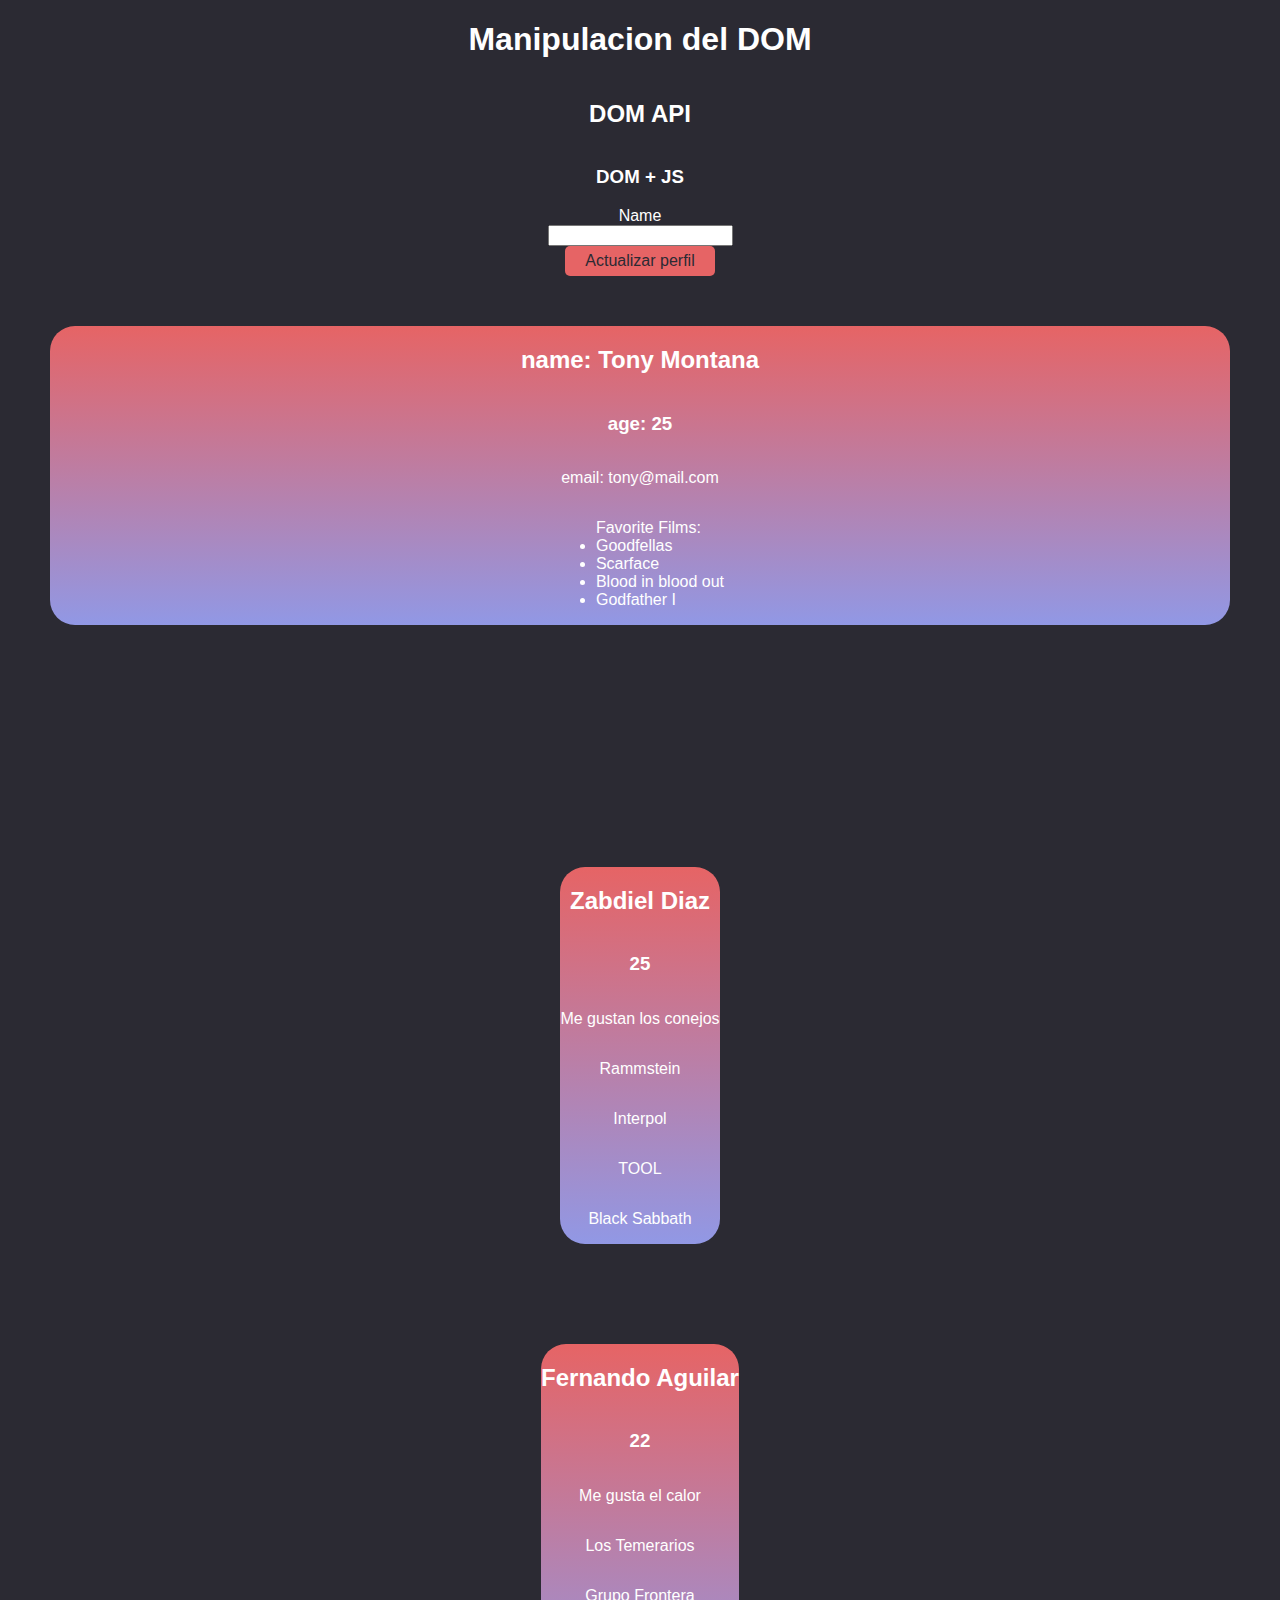
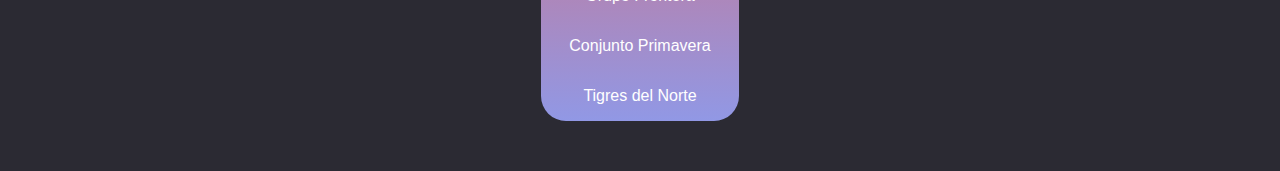
<file: index.html>
<!DOCTYPE html>
<html lang="en">
<head>
    <meta charset="UTF-8">
    <meta name="viewport" content="width=device-width, initial-scale=1.0">
    <title>Manipulacion del DOM</title>
    <script src="./js/main.js" async defer></script>
    <link rel="stylesheet" href="./styles/styles.css">
</head>
<body>
    <div class="main container">
        <h1 id='title1'>Manipulacion del DOM</h1>
        <h2 class='subtitulo'>Eventos</h2>
        <h3 class='subtitulo'>DOM + JS</h3>
        <label for="name">Name</label>
        <input id="name" type="text" name="username" value="">
        <button id="ProfileBtn">Actualizar perfil</button>
    </div>

    <div class="profile container">
        <h2 id="username"></h2>
        <h3 id="age"></h3>
        <p id="mail"></p>
        <ul id="fav-films">Favorite Films:</ul>
    </div>

    <div id="profiles" class="profiles container">
        <h2 id="username"></h2>
        <h3 id="age"></h3>
        <p id="mail"></p>
        <ul id="fav_music"></ul>
        <!-- <ul id="bandList"></ul> -->
    </div>
</body>
</html>
</file>
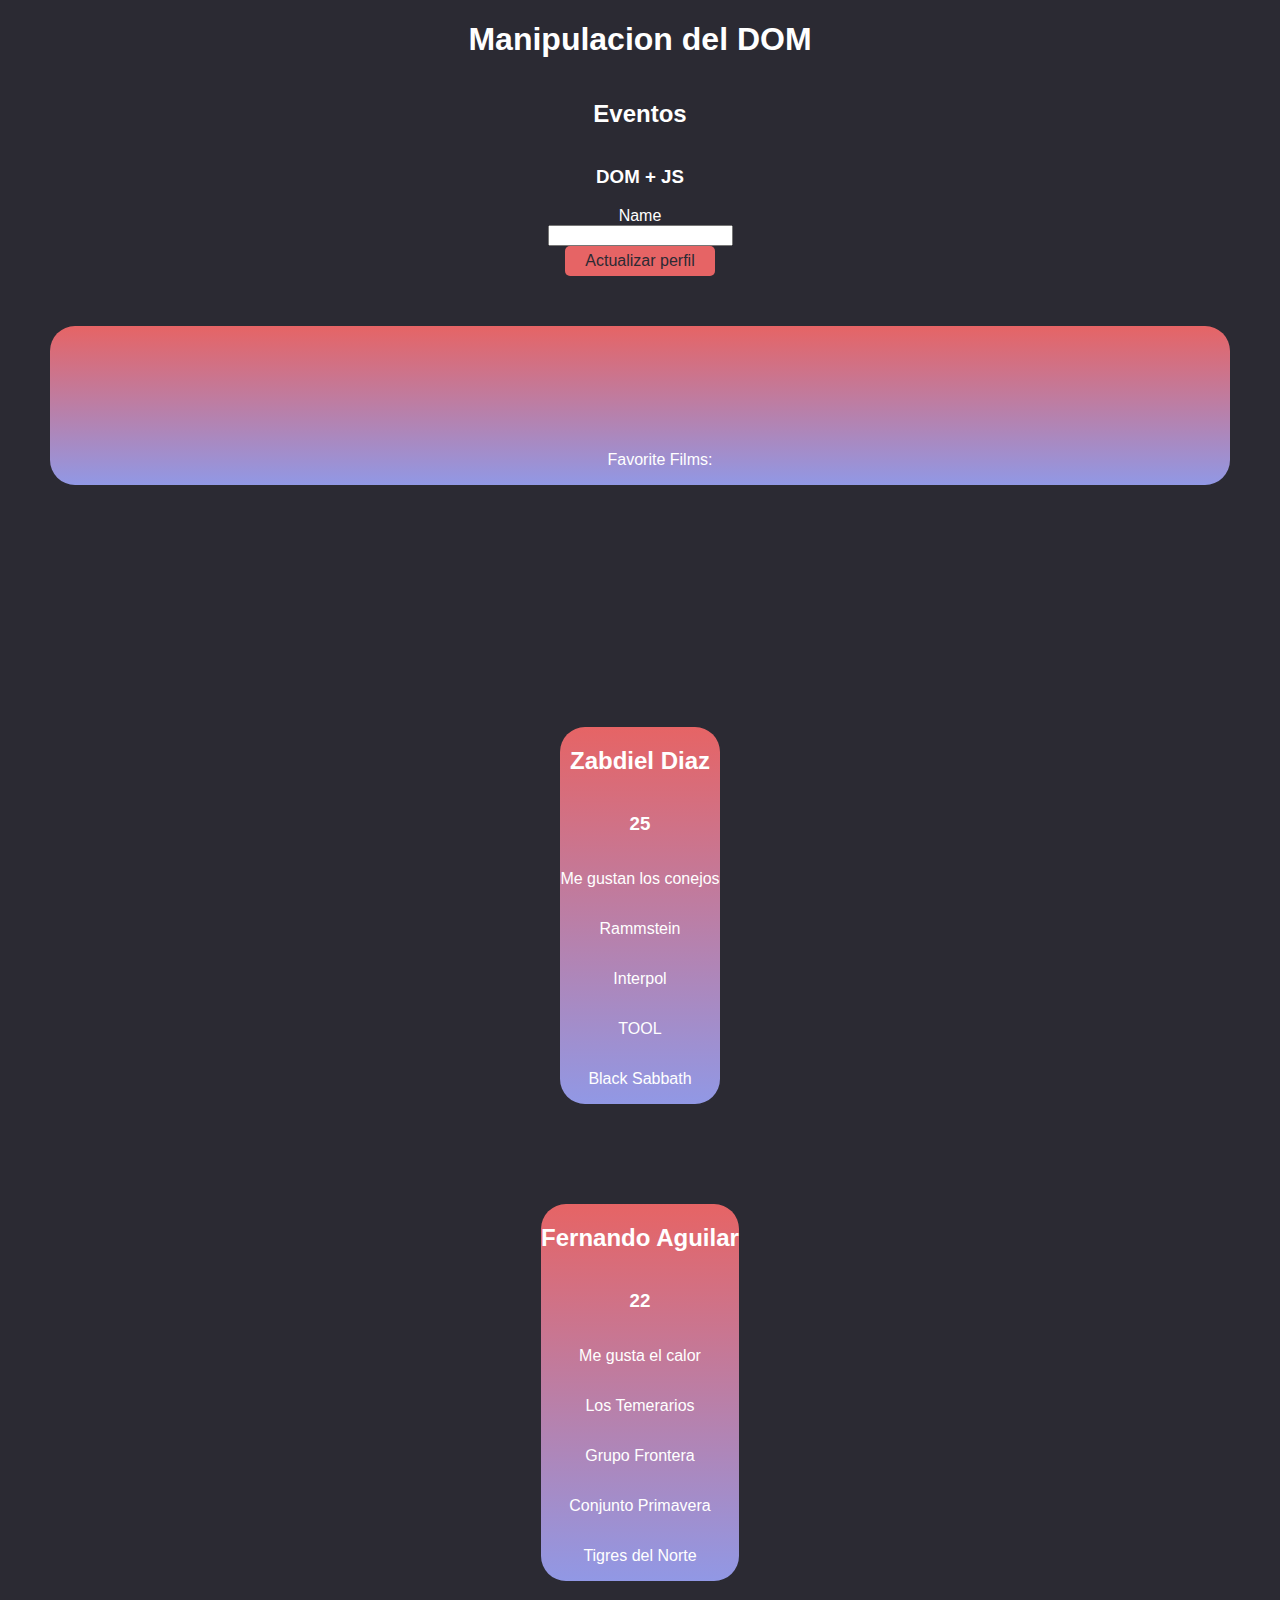
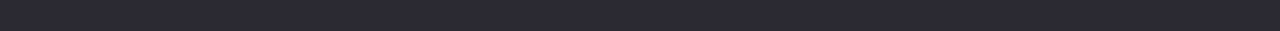
<file: ejercicio1.html>
<!DOCTYPE html>
<html lang="en">
<head>
    <meta charset="UTF-8">
    <meta name="viewport" content="width=device-width, initial-scale=1.0">
    <title>EJERCICIO 1</title>
    <script src="./js/ejercicio1.js" async defer></script>
    <link rel="stylesheet" href="./styles/styles.css">
</head>
<body>
    <div class="main container">
        <h1 id='title1'>Manipulacion del DOM</h1>
        <h2 class='subtitulo'>Eventos</h2>
        <h3 class='subtitulo'>DOM + JS</h3>
        <label for="name">Name</label>
        <input id="name" type="text" name="username" value="">
        <button id="ProfileBtn">Actualizar perfil</button>
    </div>

    <div class="profile container">
        <h2 id="username"></h2>
        <h3 id="age"></h3>
        <p id="mail"></p>
        <ul id="fav-films">Favorite Films:</ul>
    </div>

    <div id="profiles" class="profiles container">
        <h2 id="username"></h2>
        <h3 id="age"></h3>
        <p id="mail"></p>
        <ul id="fav_music"></ul>
        <!-- <ul id="bandList"></ul> -->
    </div>
</body>
</html>
</file>
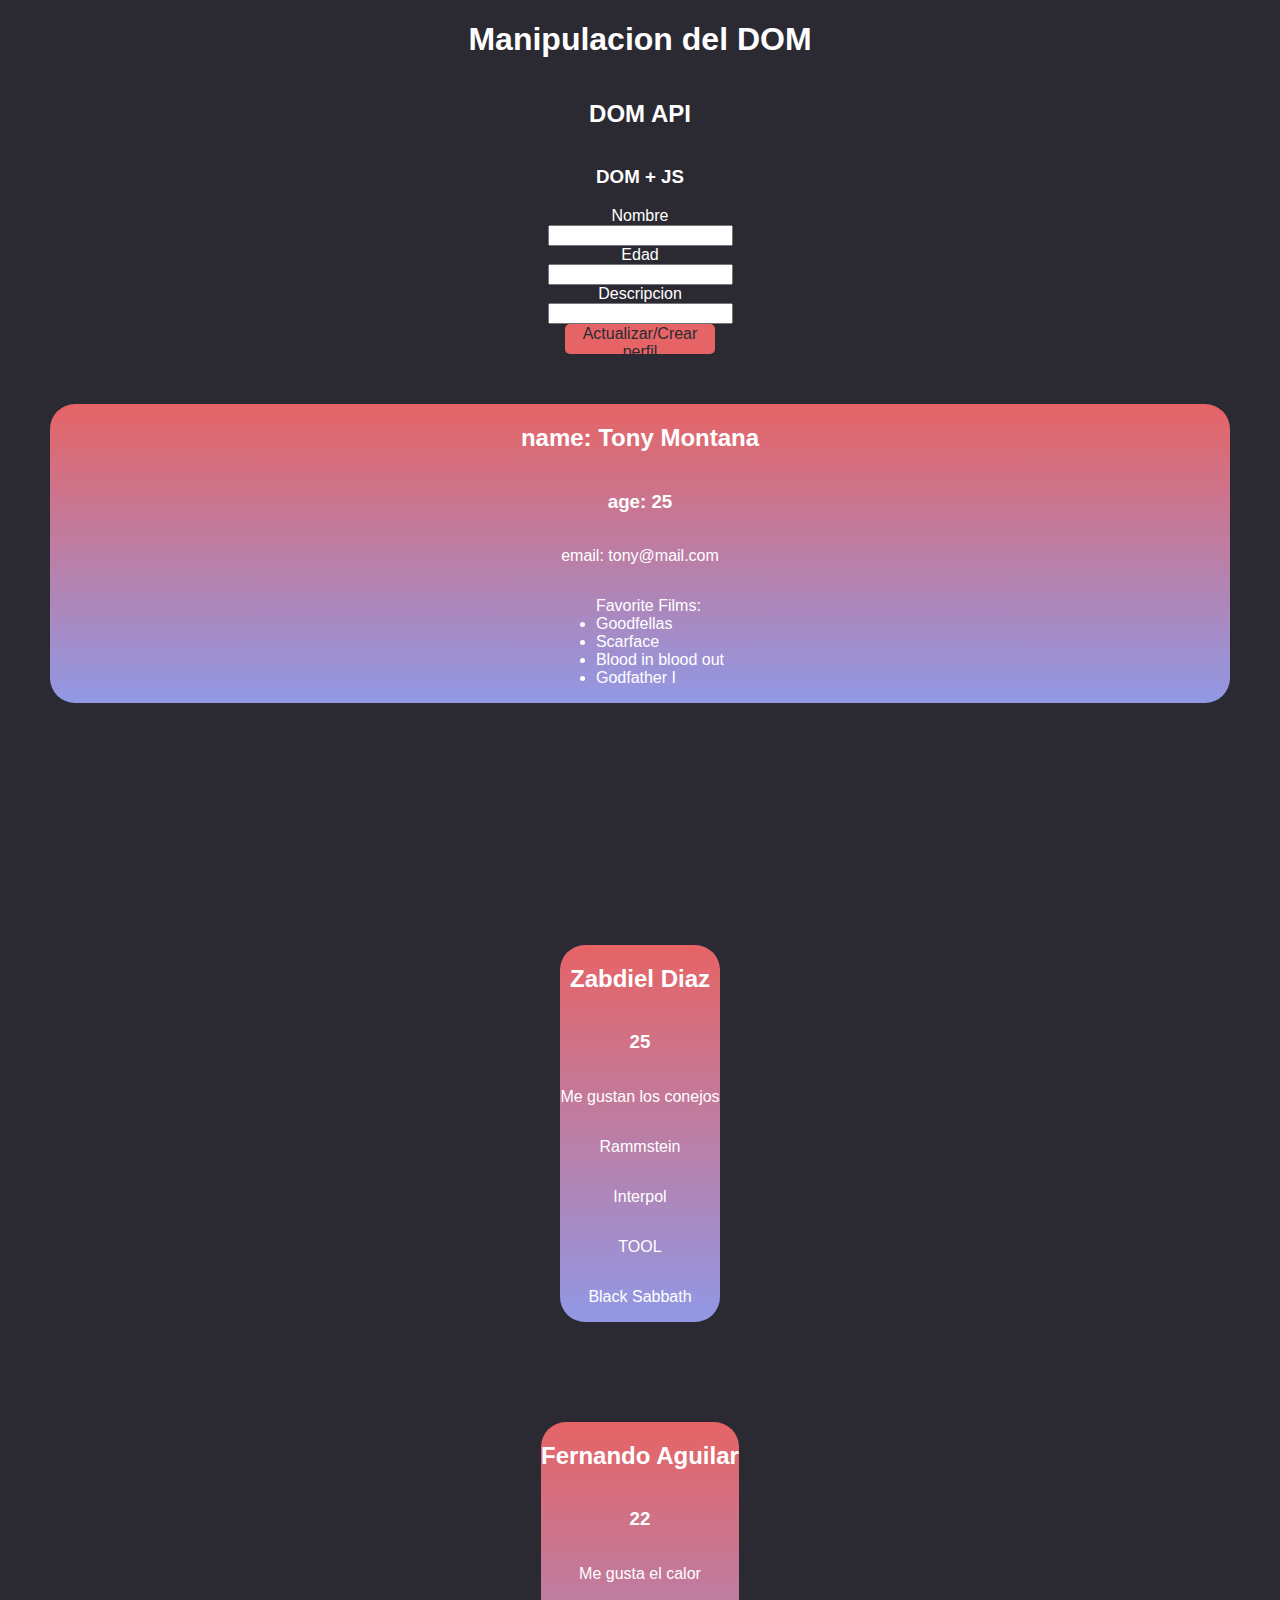
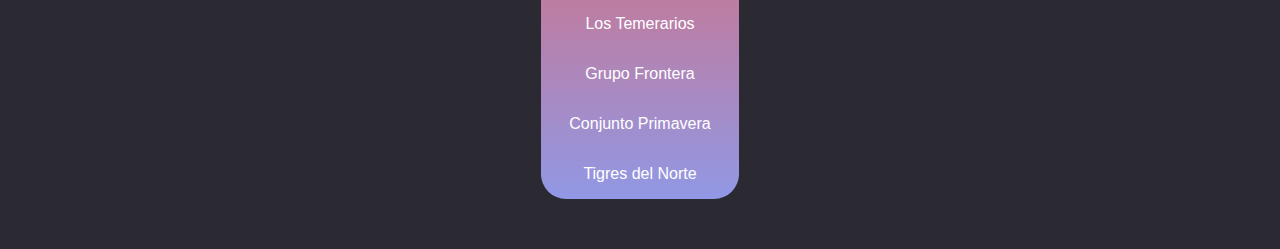
<file: index2.html>
<!DOCTYPE html>
<html lang="en">
<head>
    <meta charset="UTF-8">
    <meta name="viewport" content="width=device-width, initial-scale=1.0">
    <title>Manipulacion del DOM</title>
    <script src="./js/main2.js" async defer></script>
    <link rel="stylesheet" href="./styles/styles.css">
</head>
<body>
    <div class="main container">
        <h1 id='title1'>Manipulacion del DOM</h1>
        <h2 class='subtitulo'>Eventos</h2>
        <h3 class='subtitulo'>DOM + JS</h3>
        <label for="name">Nombre</label>
        <input id="name" type="text" name="username" value="">
        <label for="edad">Edad</label>
        <input id="edad" type="number" name="ageEntrada" value="">
        <label for="description">Descripcion</label>
        <input id="description" type="text" name="descriptionEntrada" value="">

        <button id="ProfileBtn">Actualizar/Crear perfil</button>
    </div>

    <div class="profile container">
        <h2 id="username"></h2>
        <h3 id="age"></h3>
        <p id="mail"></p>
        <ul id="fav-films">Favorite Films:</ul>
    </div>

    <div id="profiles" class="profiles container">
        <h2 id="username"></h2>
        <h3 id="age"></h3>
        <p id="mail"></p>
        <ul id="fav_music"></ul>
    </div>
</body>
</html>
</file>
<file: styles/styles.css>
body {
    margin: 0;
    font-family: 'Karla', sans-serif;
    background-color: #2b2a33;
    color: white;
    /* overflow-x: hidden; */
}

button{
    color: #2b2a33;
    background-color: #e66465;
    border: none;
    width: 150px;
    height: 30px;
    border-radius: 5px;
    font-size: 1rem;
    cursor: pointer;
}

.container {
    display: flex;
    flex-direction: column;
    justify-content: center;
    align-items: center;
}

.profile{
    margin: 50px;
    border-radius: 25px;
    background: linear-gradient(#e66465, #9198e5);
}

/* .profiles{
    margin: 50px;
    border-radius: 25px;
    background: linear-gradient(#9198e5, #e66465);
} */
</file>
